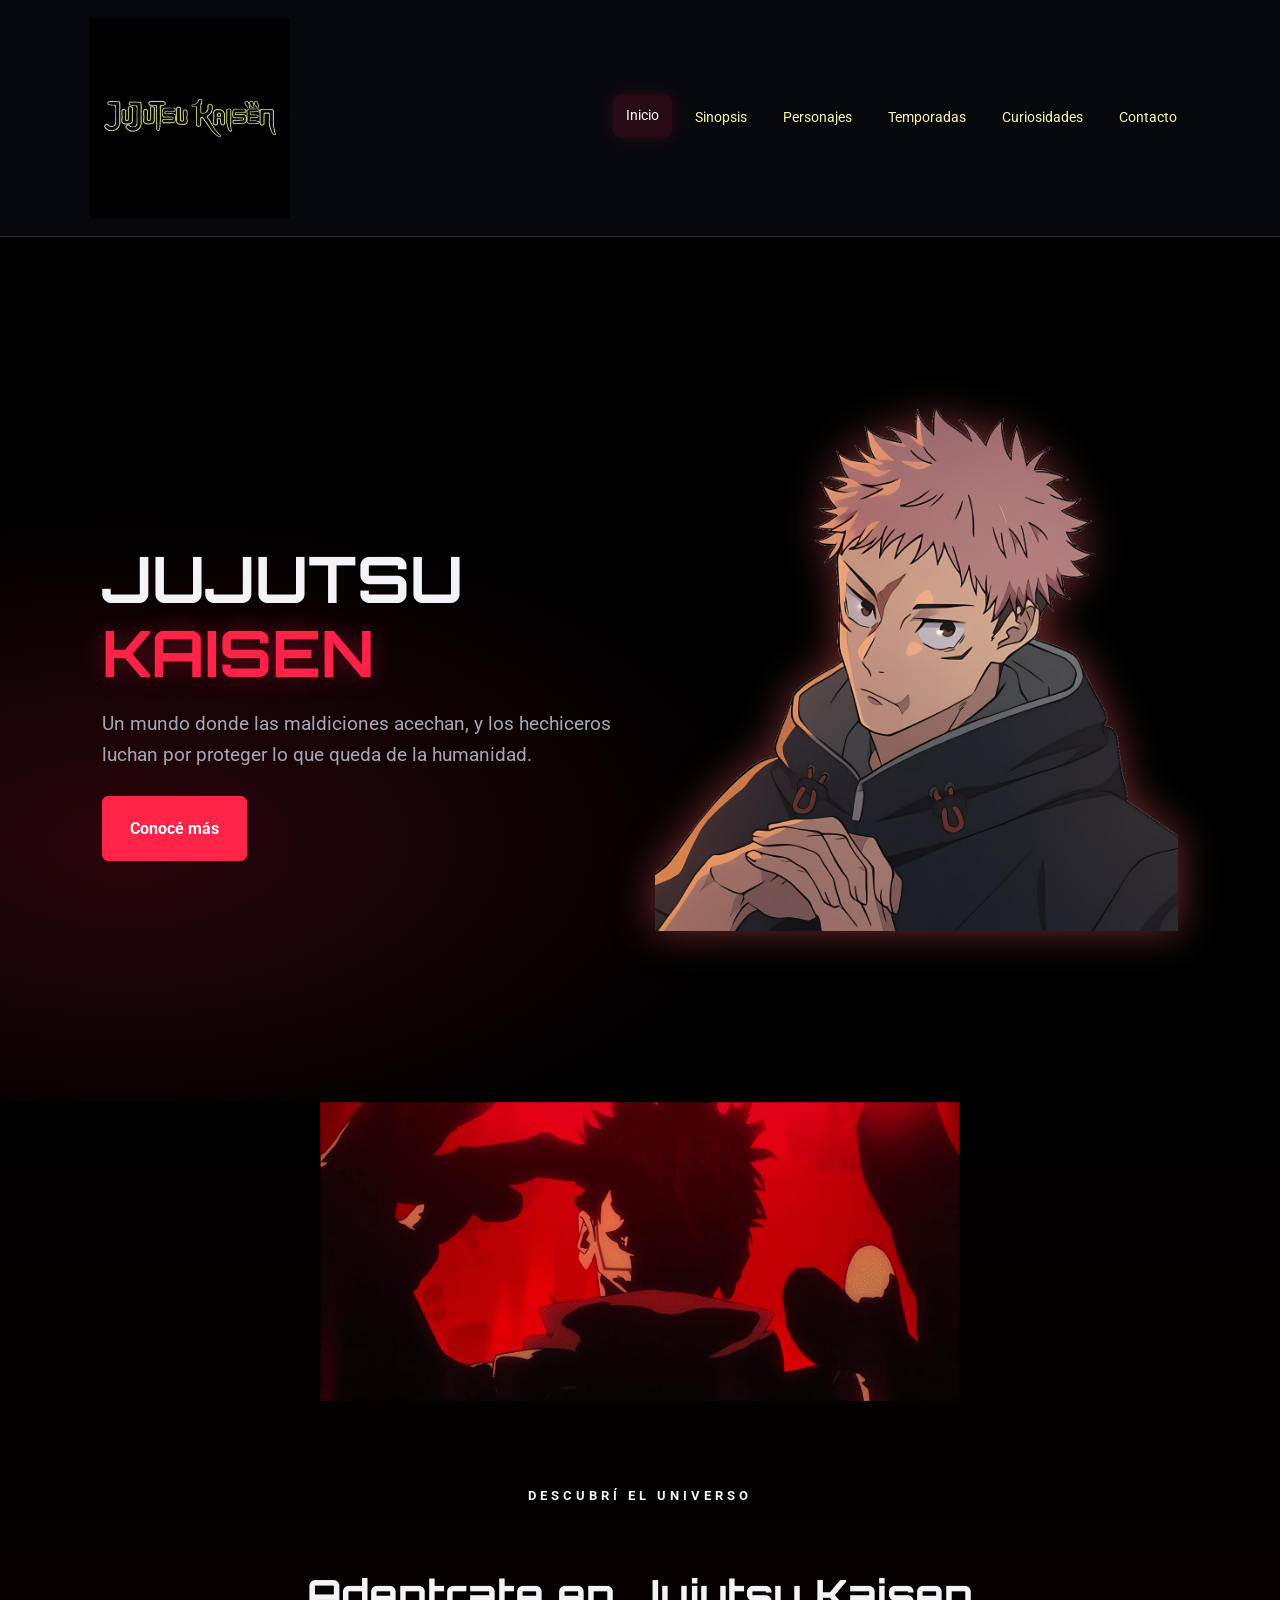
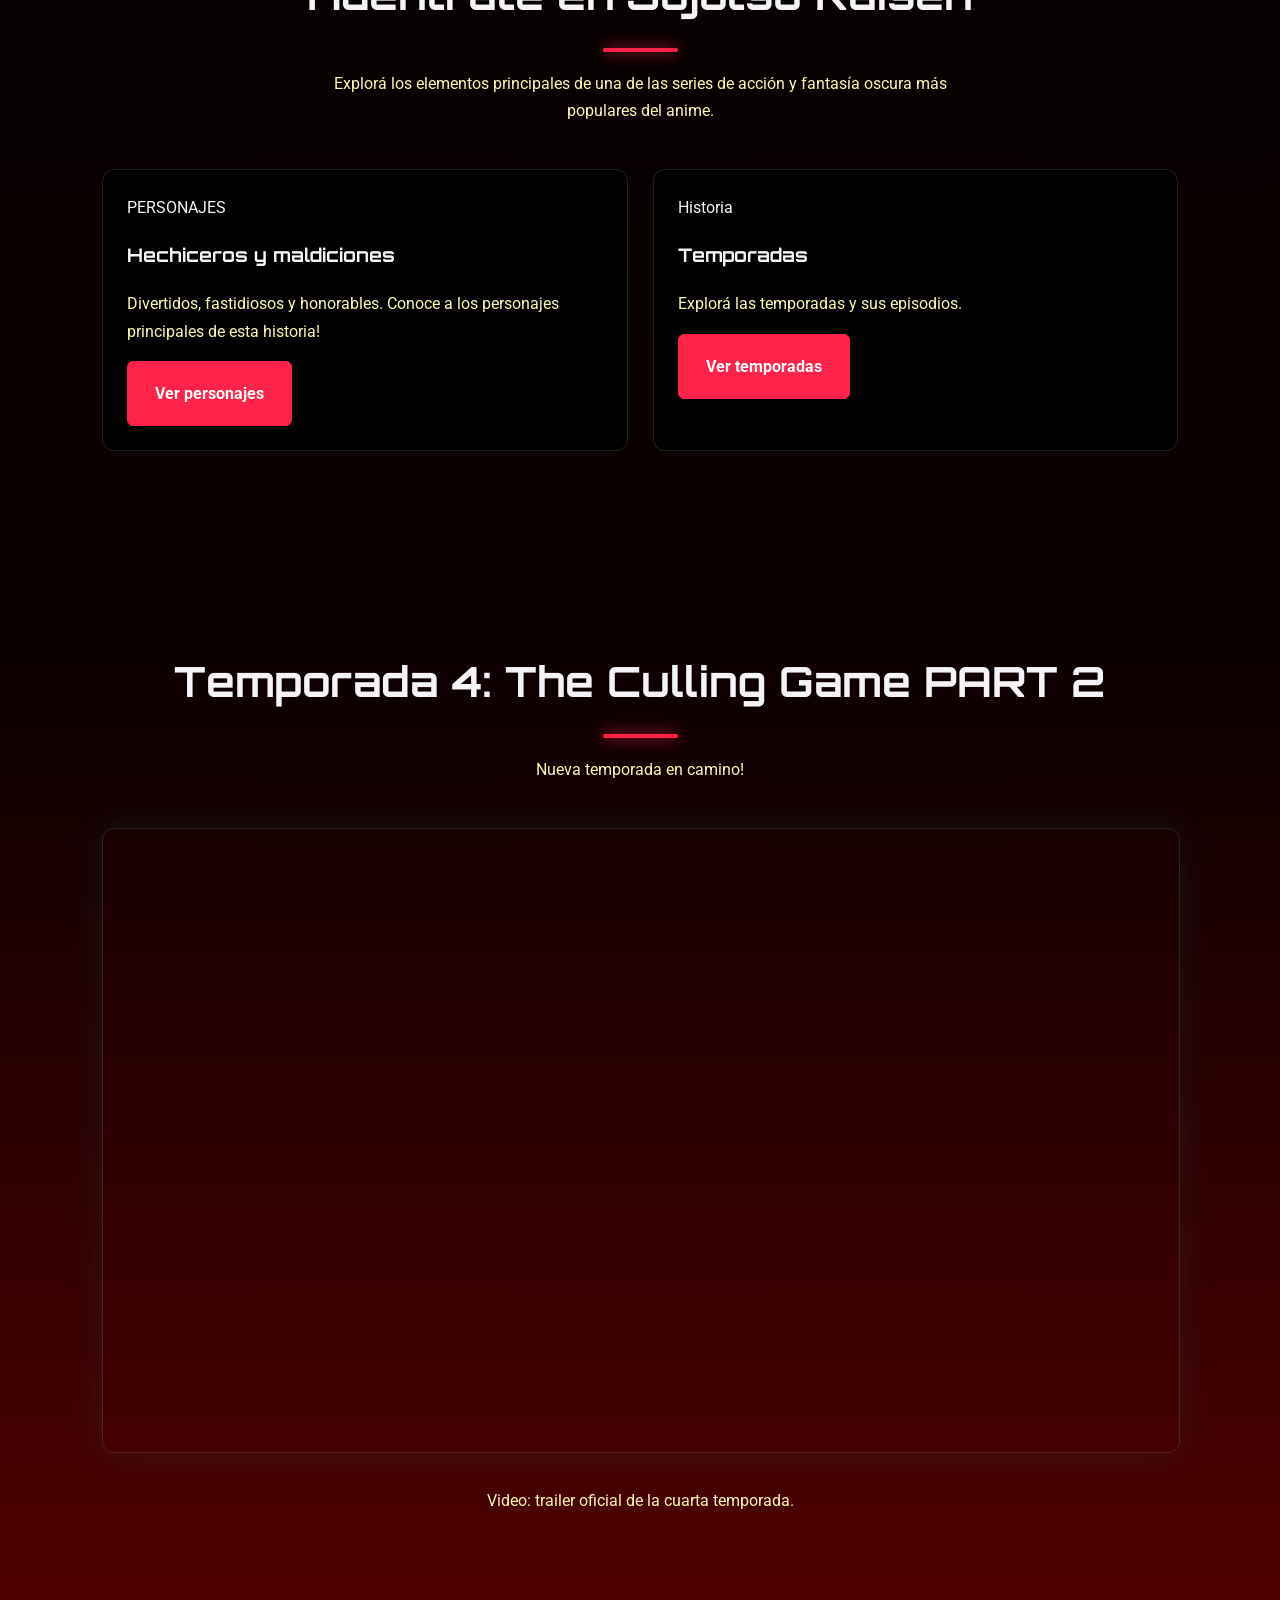
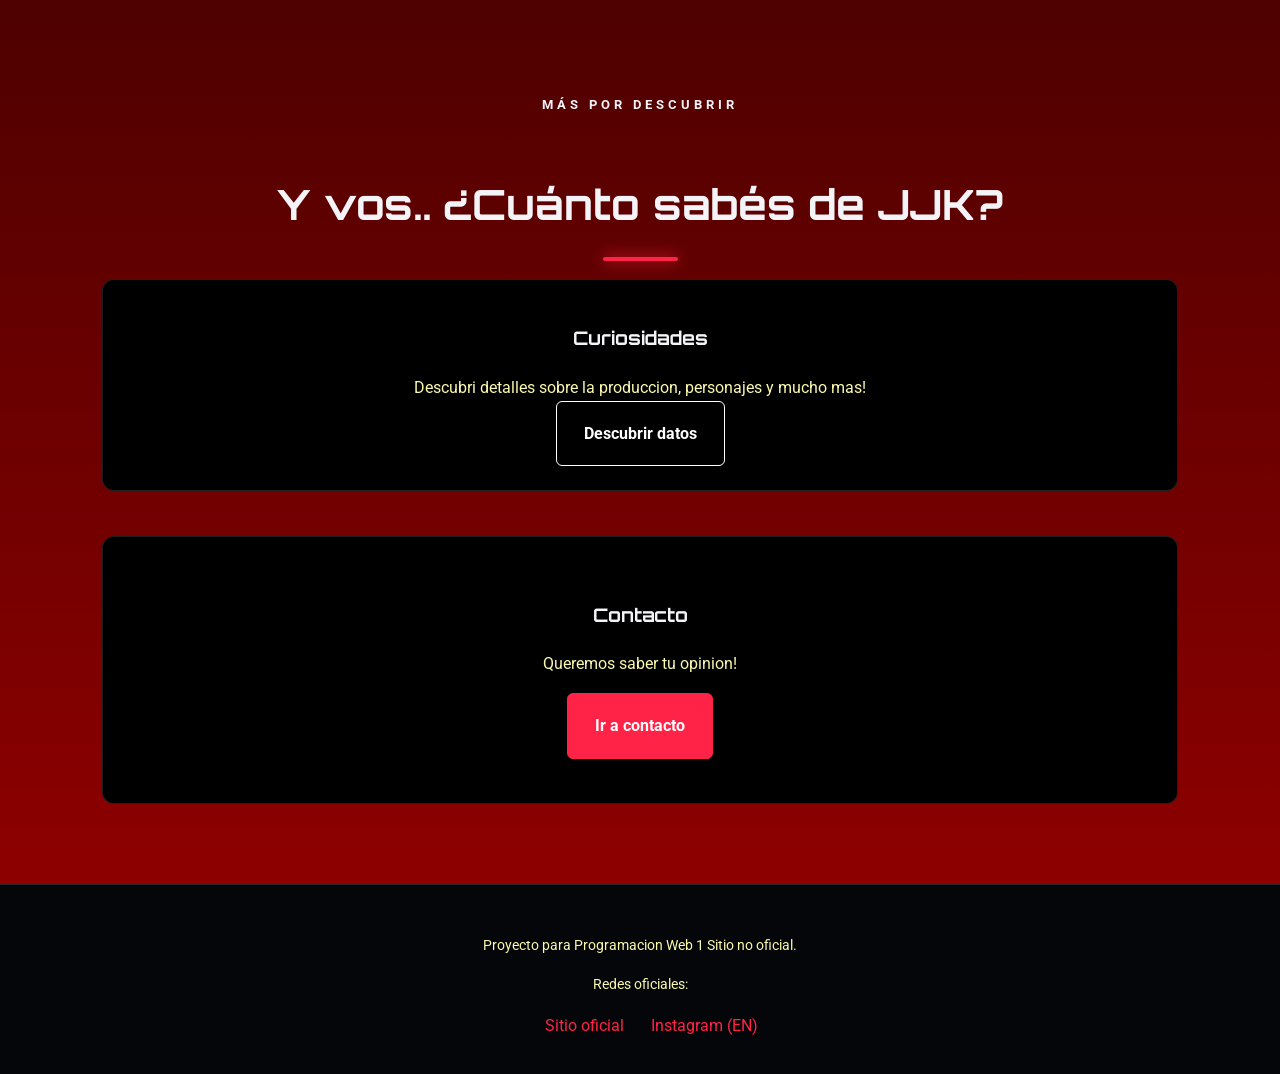
<file: index.html>
<!DOCTYPE html>
<html lang="en">
<head>
    <meta charset="UTF-8">
    <meta name="viewport" content="width=device-width, initial-scale=1.0">
    <link rel="stylesheet" href="./css/general.css">
    <title>Jujutsu Kaisen | Inicio</title>
</head>
<body >
    <section>
         <header class="header">
        <nav class="nav">
            <a href="./index.html"> 
                <img src="./img/logojjk.jpg" alt="" width="200px">
            </a>
          

            <ul class="nav-lista">
                <li><a href="index.html" class="activo" aria-current="page">Inicio</a></li>
                <li><a href="./pages/sinopsis.html">Sinopsis</a></li>
                <li><a href="./pages/personajes.html">Personajes</a></li>
                <li><a href="./pages/tenporadas.html">Temporadas</a></li>
                <li><a href="./pages/curiosidades.html">Curiosidades</a></li>
                <li><a href="./pages/contacto.html">Contacto</a></li>
            </ul>
        </nav>
    </header>

    <main class="main">
      <section class="hero">

        <div class="hero-content">

        <h1>
            JUJUTSU
            <span class="texto-rojo">KAISEN</span>
        </h1>

        <p>
            Un mundo donde las maldiciones acechan,
            y los hechiceros luchan por proteger
            lo que queda de la humanidad.
        </p>

        <div class="botones">
            <a href="./pages/sinopsis.html" class="boton">
                Conocé más
            </a>
        </div>


     </div>

     <div class="hero-imagen">
        <img src="./img/yuji_sin_fondo.png" alt="Yuji Itadori">
     </div>

        </section>
         <section>
            <img src="./img/sugif.gif" alt="" width="50%" style="margin: auto; ">
         </section>

            <section class="seccion">
            <article class="titulo-seccion">
                <span class="etiqueta">DESCUBRÍ EL UNIVERSO</span>
                <h2>Adentrate en Jujutsu Kaisen</h2>
                <div class="linea-roja"></div>
                <p>
                    Explorá los elementos principales de una de las series
                    de acción y fantasía oscura más populares del anime.
                </p>
            </article>

            <div class="grid">

                <article class="tarjeta">
                    <div class="tarjeta-contenido">
                        <span class="categoria">PERSONAJES</span>
                        <h3>Hechiceros y maldiciones</h3>
                        <p>
                            Divertidos, fastidiosos y honorables. Conoce a los personajes principales de esta historia!
                        </p>
                        <a href="./pages/personajes.html" class="boton">Ver personajes</a>
                    </div>
                </article>

                <article class="tarjeta">
                    <div class="tarjeta-contenido">
                        <span class="categoria">Historia</span>
                        <h3>Temporadas</h3>
                        <p>
                            Explorá las temporadas y sus episodios.
                        </p>
                        <a href="./pages/tenporadas.html" class="boton">Ver temporadas</a>
                    </div>
                </article>

            </div>
        </section>

        <section class="seccion">
            <article class="titulo-seccion">
                <h2>Temporada 4: The Culling Game PART 2</h2>
                <div class="linea-roja"></div>
                <p>
                    Nueva temporada en camino!
                </p>
            </article>

            <div class="contenido" >
                <div class="video-contenedor" style="text-align: center; padding-top: 18px;">
                    <iframe
                       src="https://www.youtube.com/embed/HGCsAcFzaFw?autoplay=1&rel=0" frameborder="0" allow="autoplay; encrypted-media">
                        
                    </iframe>
                </div>

                <p style="text-align: center; padding-top: 18px;">
                    Video: trailer oficial de la cuarta temporada.
                </p>
            </div>
        </section>

        <section class="seccion">
            <article class="titulo-seccion">
                <span class="etiqueta">MÁS POR DESCUBRIR</span>
                <h2> Y vos.. ¿Cuánto sabés de JJK?</h2>
                <div class="linea-roja"></div>
                <div class="grid">
 
                    
                <article class="tarjeta">
                    <div class="tarjeta-contenido">
                        <h3>Curiosidades</h3>
                        <p>
                          Descubri detalles sobre la produccion, personajes y mucho mas!
                        </p>
                        <a href="./pages/curiosidades.html" class="boton boton-secundario">
                            Descubrir datos
                        </a>
                    </div>
                </article>
            </article>

            

                <article class="tarjeta"style="text-align: center; padding: 20px;">
                    <div class="tarjeta-contenido" >
                        <h3>Contacto</h3>
                        <p>
                            Queremos saber tu opinion! 
                        </p>
                        <a href="./pags/contacto/contacto.html" class="boton">
                            Ir a contacto
                        </a>
                    </div>
                </article>

            </div>
        </section>

    </main>

    <footer class="footer">
        <p>
           Proyecto para Programacion Web 1
            Sitio no oficial.
        </p>
        <p>Redes oficiales: </p>
        <a class="redes-link" href="https://jujutsukaisen.jp/">Sitio oficial</a>
        <a  class="redes-link" href="https://www.instagram.com/jujutsukaisen/?hl=es">Instagram (EN)</a>
    </footer>

</body>
</html>
</file>
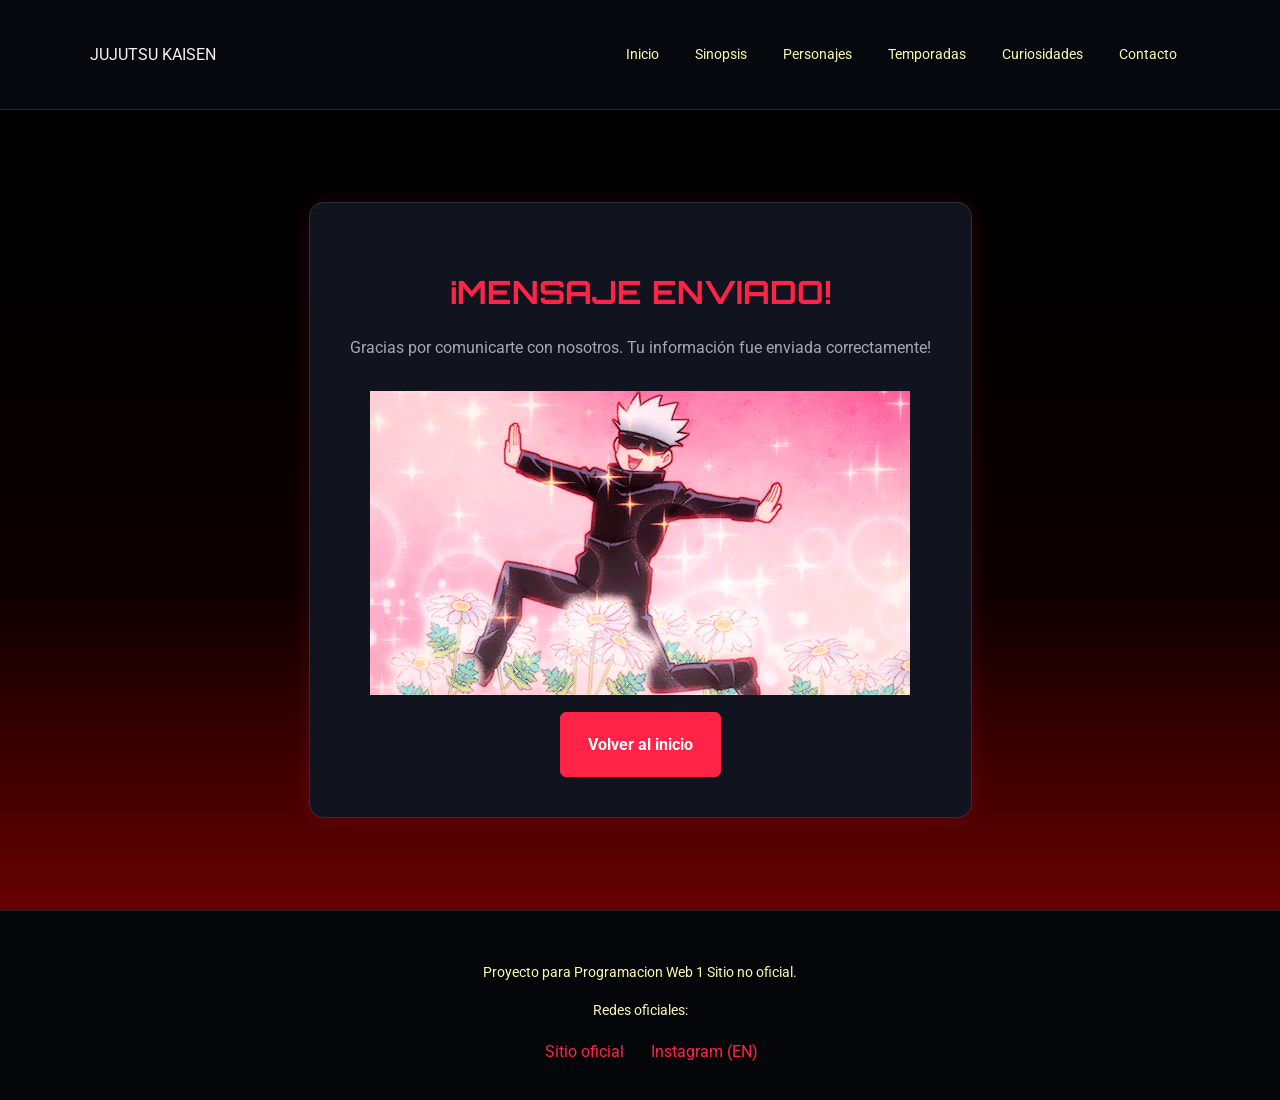
<file: pages/confirmacion.html>
<!DOCTYPE html>
<html lang="en">

<head>
    <meta charset="UTF-8">
    <meta name="viewport" content="width=device-width, initial-scale=1.0">

    <title>Mensaje enviado | Jujutsu Kaisen</title>

    <link rel="stylesheet" href="../css/general.css">
    <link rel="stylesheet" href="../css/confirmacion.css">
</head>

<body>

    <header class="header">
        <nav class="nav">
            <a href="/index.html" class="logo">JUJUTSU KAISEN</a>

            <ul class="nav-lista">
                <li><a href="../index.html">Inicio</a></li>
                <li><a href="./sinopsis.html">Sinopsis</a></li>
                <li><a href="./personajes.html">Personajes</a></li>
                <li><a href="./tenporadas.html">Temporadas</a></li>
                <li><a href="./curiosidades.html">Curiosidades</a></li>
                <li><a href="./contacto.html">Contacto</a></li>
            </ul>
        </nav>
    </header>

    <main class="confirmacion">

        <div class="confirmacion-contenido">


            <h1>¡MENSAJE ENVIADO!</h1>



            <p>
                Gracias por comunicarte con nosotros.
                Tu información fue enviada correctamente!
            </p>

            <img src="../img/gojo gif.gif" alt="Gojo Gif Feliz" style="margin: auto;">

            <a href="../index.html" style="margin-top: 3%;" class="boton">
                Volver al inicio
            </a>

        </div>

    </main>

      <footer class="footer">
        <p>
           Proyecto para Programacion Web 1
            Sitio no oficial.
        </p>
        <p>Redes oficiales: </p>
        <a class="redes-link" href="https://jujutsukaisen.jp/">Sitio oficial</a>
        <a  class="redes-link" href="https://www.instagram.com/jujutsukaisen/?hl=es">Instagram (EN)</a>
    </footer>

</body>
</html>
</file>
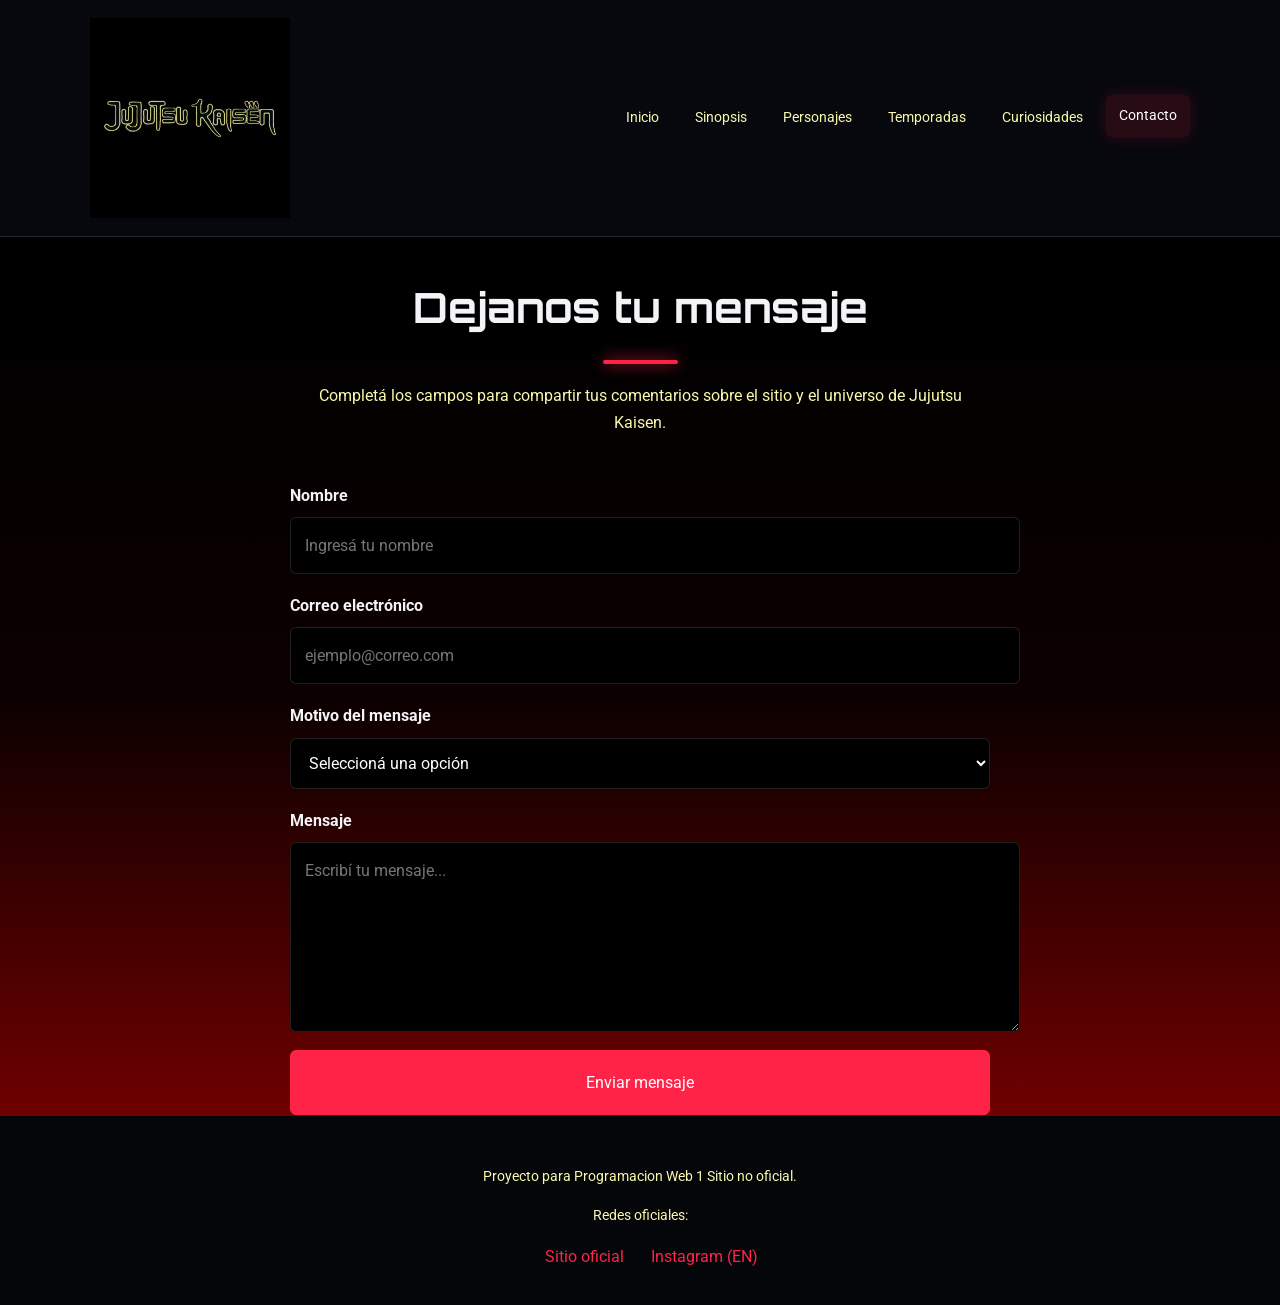
<file: pages/contacto.html>
<!DOCTYPE html>
<html lang="en">
<head>
    <meta charset="UTF-8">
    <meta name="viewport" content="width=device-width, initial-scale=1.0">
    <title>Contacto</title>
    <link rel="stylesheet" href="../css/general.css">
    <link rel="stylesheet" href="../css/contacto.css">
</head>

<body>

    <header class="header">
        <nav class="nav">
            <a href="../index.html"> 
                <img src="../img/logojjk.jpg" alt="" width="200px">
            </a>
            <ul class="nav-lista">
                <li><a href="../index.html">Inicio</a></li>
                <li><a href="./sinopsis.html">Sinopsis</a></li>
                <li><a href="./personajes.html">Personajes</a></li>
                <li><a href="./tenporadas.html">Temporadas</a></li>
                <li><a href="./curiosidades.html">Curiosidades</a></li>
                <li><a href="contacto.html" class="activo" aria-current="page">Contacto</a></li>
            </ul>
        </nav>
    </header>

    <main class="main">


                <article class="titulo-seccion">
                    <h2>Dejanos tu mensaje</h2>
                    <div class="linea-roja"></div>
                    <p>
                        Completá los campos para compartir tus comentarios
                        sobre el sitio y el universo de Jujutsu Kaisen.
                    </p>
                </article>

                <form action="./confirmacion.html" method="get" class="formulario">

                    <div class="campo">
                        <label for="nombre">Nombre</label>
                        <input
                            type="text"
                            id="nombre"
                            name="nombre"
                            placeholder="Ingresá tu nombre"
                            autocomplete="name"
                            required>
                    </div>

                    <div class="campo">
                        <label for="correo">Correo electrónico</label>
                        <input
                            type="email"
                            id="correo"
                            name="correo"
                            placeholder="ejemplo@correo.com"
                            autocomplete="email"
                            required>
                    </div>

                    <div class="campo">
                        <label for="motivo">Motivo del mensaje</label>
                        <select id="motivo" name="motivo" required>
                            <option value="">Seleccioná una opción</option>
                            <option value="sugerencia">Sugerencia</option>
                            <option value="opinion">Opinión sobre la página</option>
                            <option value="contenido">Corrección de contenido</option>
                            <option value="otro">Otro</option>
                        </select>
                    </div>

                    <div class="campo">
                        <label for="mensaje">Mensaje</label>
                        <textarea
                            id="mensaje"
                            name="mensaje"
                            placeholder="Escribí tu mensaje..."
                            required></textarea>
                    </div>

                    <button type="submit" class="boton" >
                        Enviar mensaje
                    </button>

                </form>

            </div>
        </section>
 </main>

     <footer class="footer">
        <p>
           Proyecto para Programacion Web 1
            Sitio no oficial.
        </p>
        <p>Redes oficiales: </p>
        <a class="redes-link" href="https://jujutsukaisen.jp/">Sitio oficial</a>
        <a  class="redes-link" href="https://www.instagram.com/jujutsukaisen/?hl=es">Instagram (EN)</a>
    </footer>

    
</body>
</html>
</file>
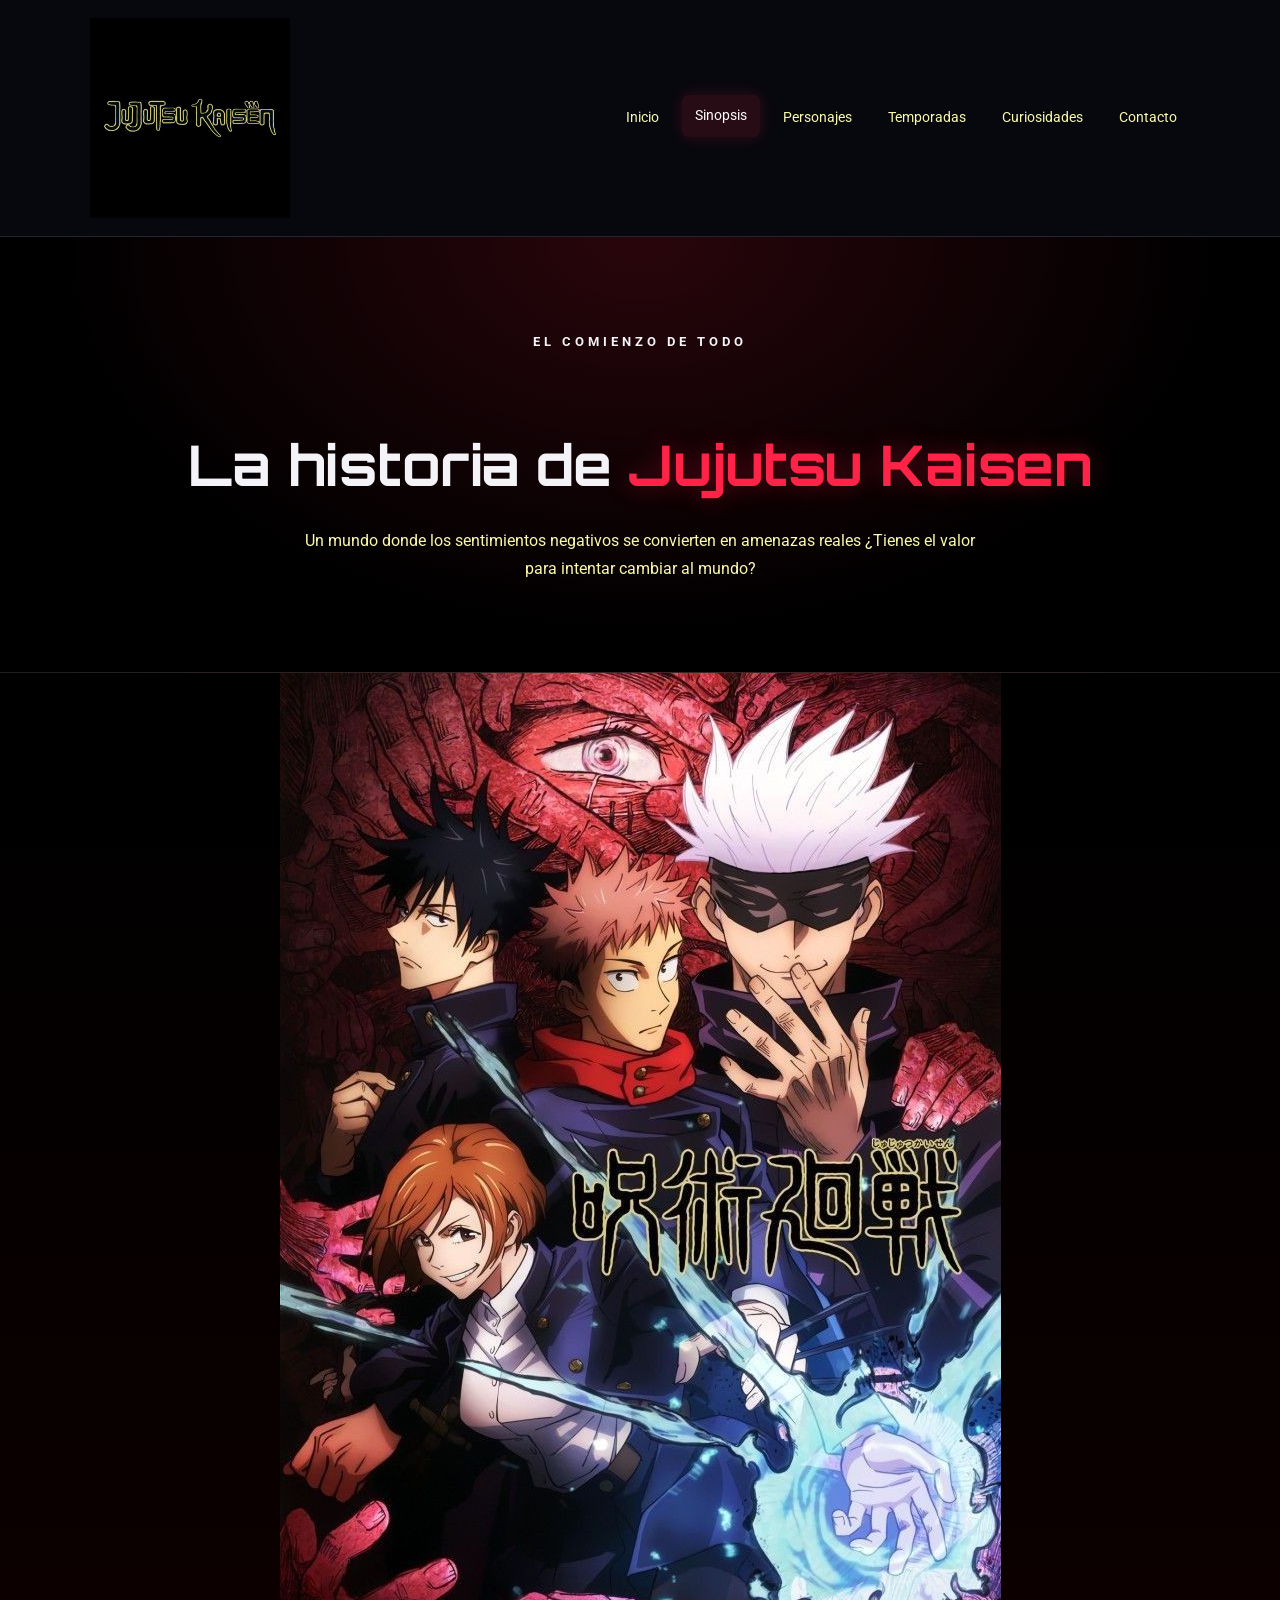
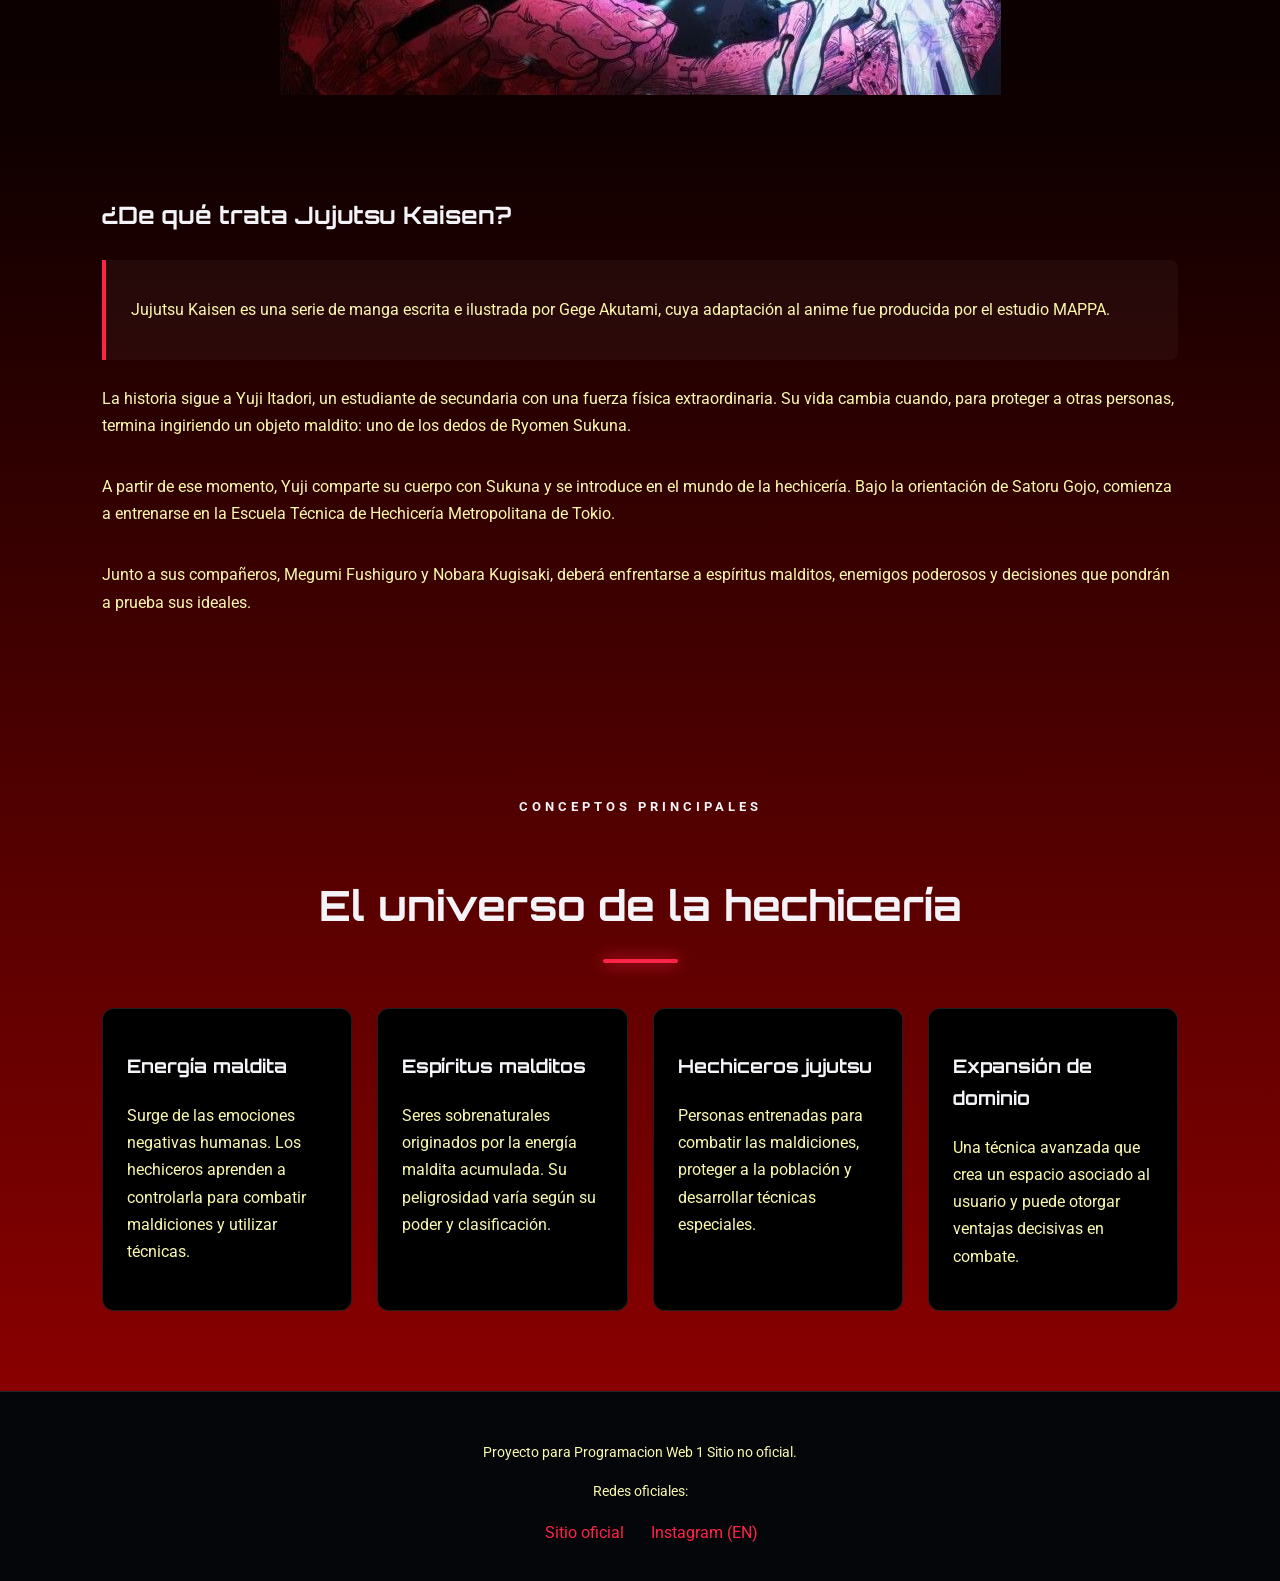
<file: pages/sinopsis.html>
<!DOCTYPE html>
<html lang="en">
<head>
    <meta charset="UTF-8">
    <meta name="viewport" content="width=device-width, initial-scale=1.0">
    <meta name="description" content="Conocé la sinopsis y el universo de Jujutsu Kaisen.">
    <title>Jujutsu Kaisen | Sinopsis</title>
    <link rel="stylesheet" href="../css/general.css">
    <link rel="stylesheet" href="../css/sinopsis.css">
</head>

<body>

    <header class="header">
        <nav class="nav">
         <a href="../index.html"> 
                <img src="../img/logojjk.jpg" alt="" width="200px">
            </a>


            <ul class="nav-lista">
                <li><a href="../index.html">Inicio</a></li>
                <li><a href="sinopsis.html" class="activo" aria-current="page">Sinopsis</a></li>
                <li><a href="./personajes.html">Personajes</a></li>
                <li><a href="./tenporadas.html">Temporadas</a></li>
                <li><a href="./curiosidades.html">Curiosidades</a></li>
                <li><a href="./contacto.html">Contacto</a></li>
            </ul>
        </nav>
    </header>

    <main>

        <section class="portada-pagina">
            <span class="etiqueta">EL COMIENZO DE TODO</span>
            <h1>La historia de <span class="texto-rojo">Jujutsu Kaisen</span></h1>
            <p>
                Un mundo donde los sentimientos negativos se convierten
                en amenazas reales ¿Tienes el valor para intentar cambiar al mundo?
            </p>
        </section>

        <section>
            <img src="../img/jjk.jpg" alt="Poster de Jjk temporada 1" style=
            "margin: auto;">
        </section>


        <section class="seccion">
            <article>
                <div class="contenido">

                    <h2>¿De qué trata Jujutsu Kaisen?</h2>

                <div class="texto-destacado">
                    <p>
                        Jujutsu Kaisen es una serie de manga escrita e
                        ilustrada por Gege Akutami, cuya adaptación al anime
                        fue producida por el estudio MAPPA.
                    </p>
                </div>

                <p>
                    La historia sigue a Yuji Itadori, un estudiante de
                    secundaria con una fuerza física extraordinaria.
                    Su vida cambia cuando, para proteger a otras personas,
                    termina ingiriendo un objeto maldito: uno de los dedos
                    de Ryomen Sukuna.
                </p>

                <p style="padding-top: 18px;">
                    A partir de ese momento, Yuji comparte su cuerpo con
                    Sukuna y se introduce en el mundo de la hechicería.
                    Bajo la orientación de Satoru Gojo, comienza a
                    entrenarse en la Escuela Técnica de Hechicería
                    Metropolitana de Tokio.
                </p>

                <p style="padding-top: 18px;">
                    Junto a sus compañeros, Megumi Fushiguro y Nobara
                    Kugisaki, deberá enfrentarse a espíritus malditos,
                    enemigos poderosos y decisiones que pondrán a prueba
                    sus ideales.
                </p>

            </div>
            </article>
        </section>

        <section class="seccion seccion-oscura">
            <article class="titulo-seccion">
                <span class="etiqueta">CONCEPTOS PRINCIPALES</span>
                <h2>El universo de la hechicería</h2>
                <div class="linea-roja"></div>
            </article>
                

            <div class="grid">

                <article class="tarjeta">
                    <div class="tarjeta-contenido">
                        <h3>Energía maldita</h3>
                        <p>
                            Surge de las emociones negativas humanas.
                            Los hechiceros aprenden a controlarla para
                            combatir maldiciones y utilizar técnicas.
                        </p>
                    </div>
                </article>

                <article class="tarjeta">
                    <div class="tarjeta-contenido">
                        <h3>Espíritus malditos</h3>
                        <p>
                            Seres sobrenaturales originados por la energía
                            maldita acumulada. Su peligrosidad varía según
                            su poder y clasificación.
                        </p>
                    </div>
                </article>

                <article class="tarjeta">
                    <div class="tarjeta-contenido">
                        <h3>Hechiceros jujutsu</h3>
                        <p>
                            Personas entrenadas para combatir las
                            maldiciones, proteger a la población y
                            desarrollar técnicas especiales.
                        </p>
                    </div>
                </article>

                <article class="tarjeta">
                    <div class="tarjeta-contenido">
                        <h3>Expansión de dominio</h3>
                        <p>
                            Una técnica avanzada que crea un espacio
                            asociado al usuario y puede otorgar ventajas
                            decisivas en combate.
                        </p>
                    </div>
                </article>

            </div>
        </section>

    </main>


       <footer class="footer">
        <p>
           Proyecto para Programacion Web 1
            Sitio no oficial.
        </p>
        <p>Redes oficiales: </p>
        <a class="redes-link" href="https://jujutsukaisen.jp/">Sitio oficial</a>
        <a  class="redes-link" href="https://www.instagram.com/jujutsukaisen/?hl=es">Instagram (EN)</a>
    </footer>



</body>
</html>
</file>
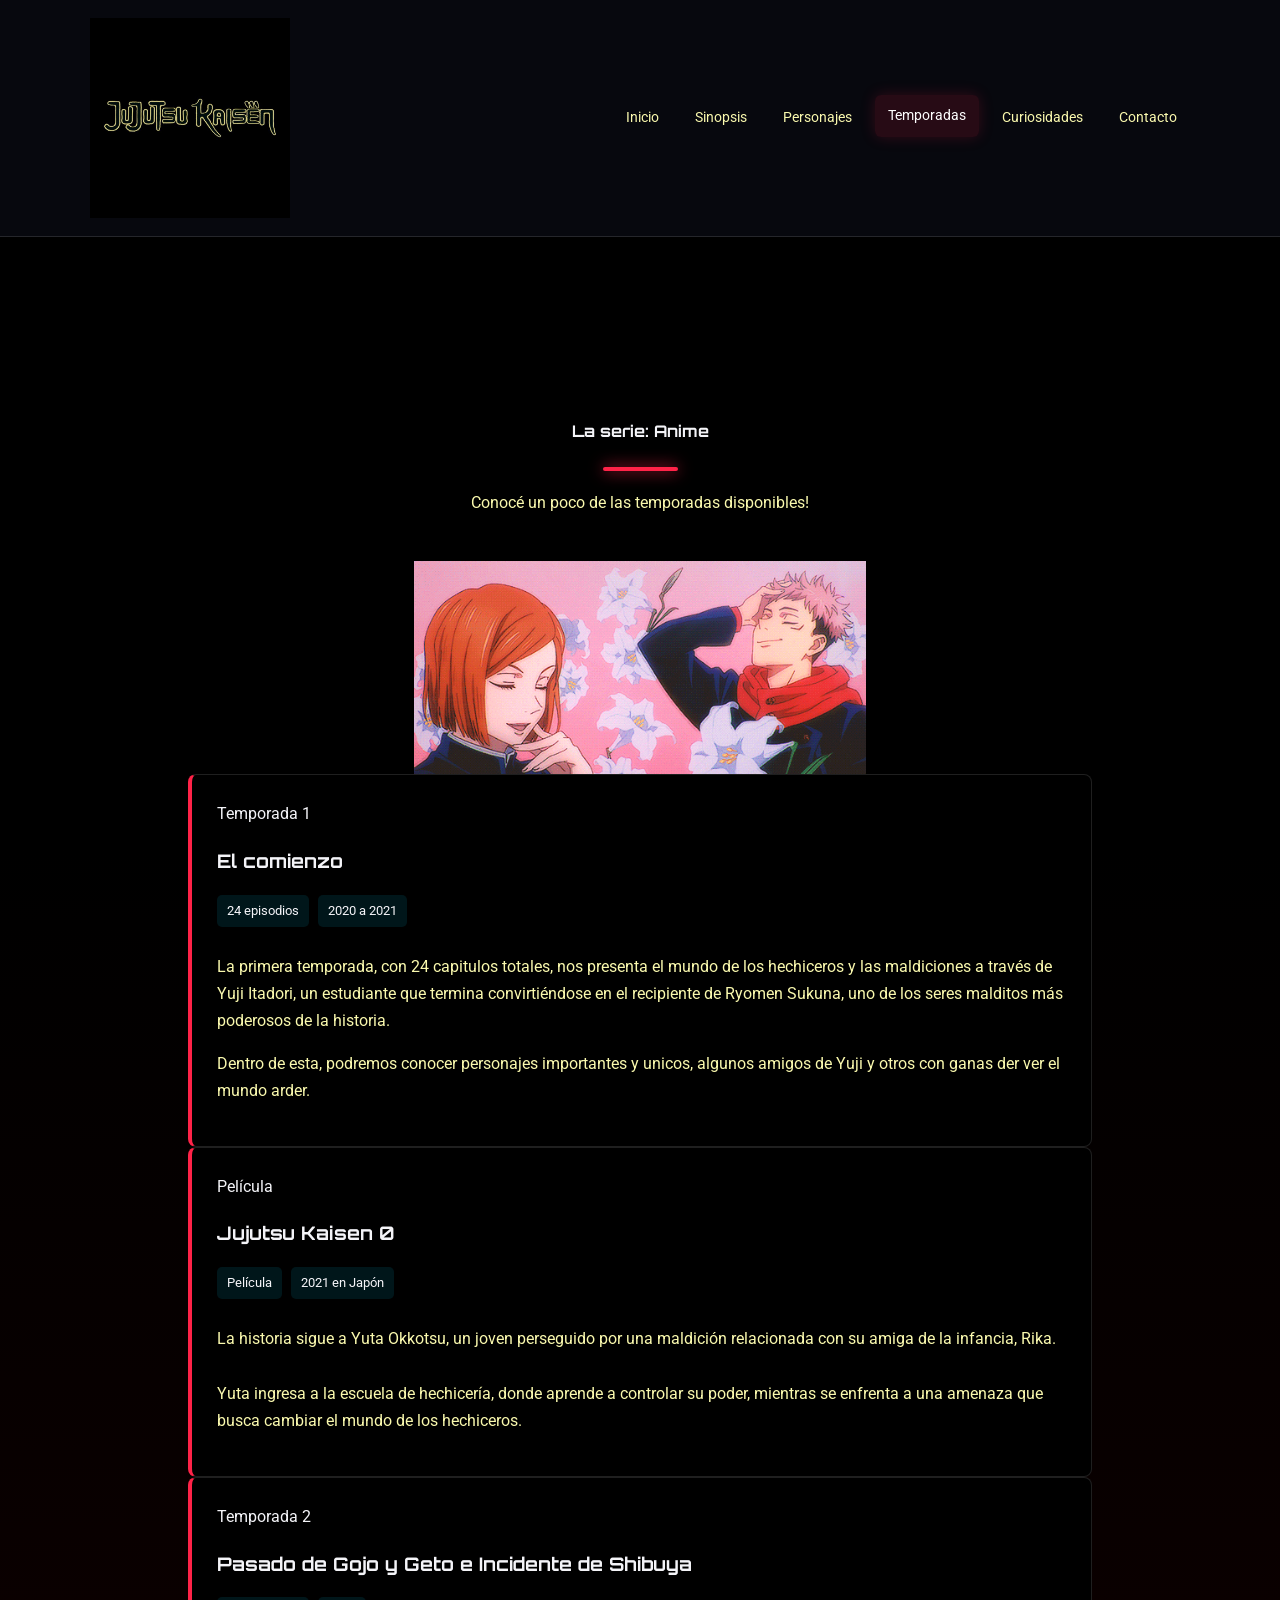
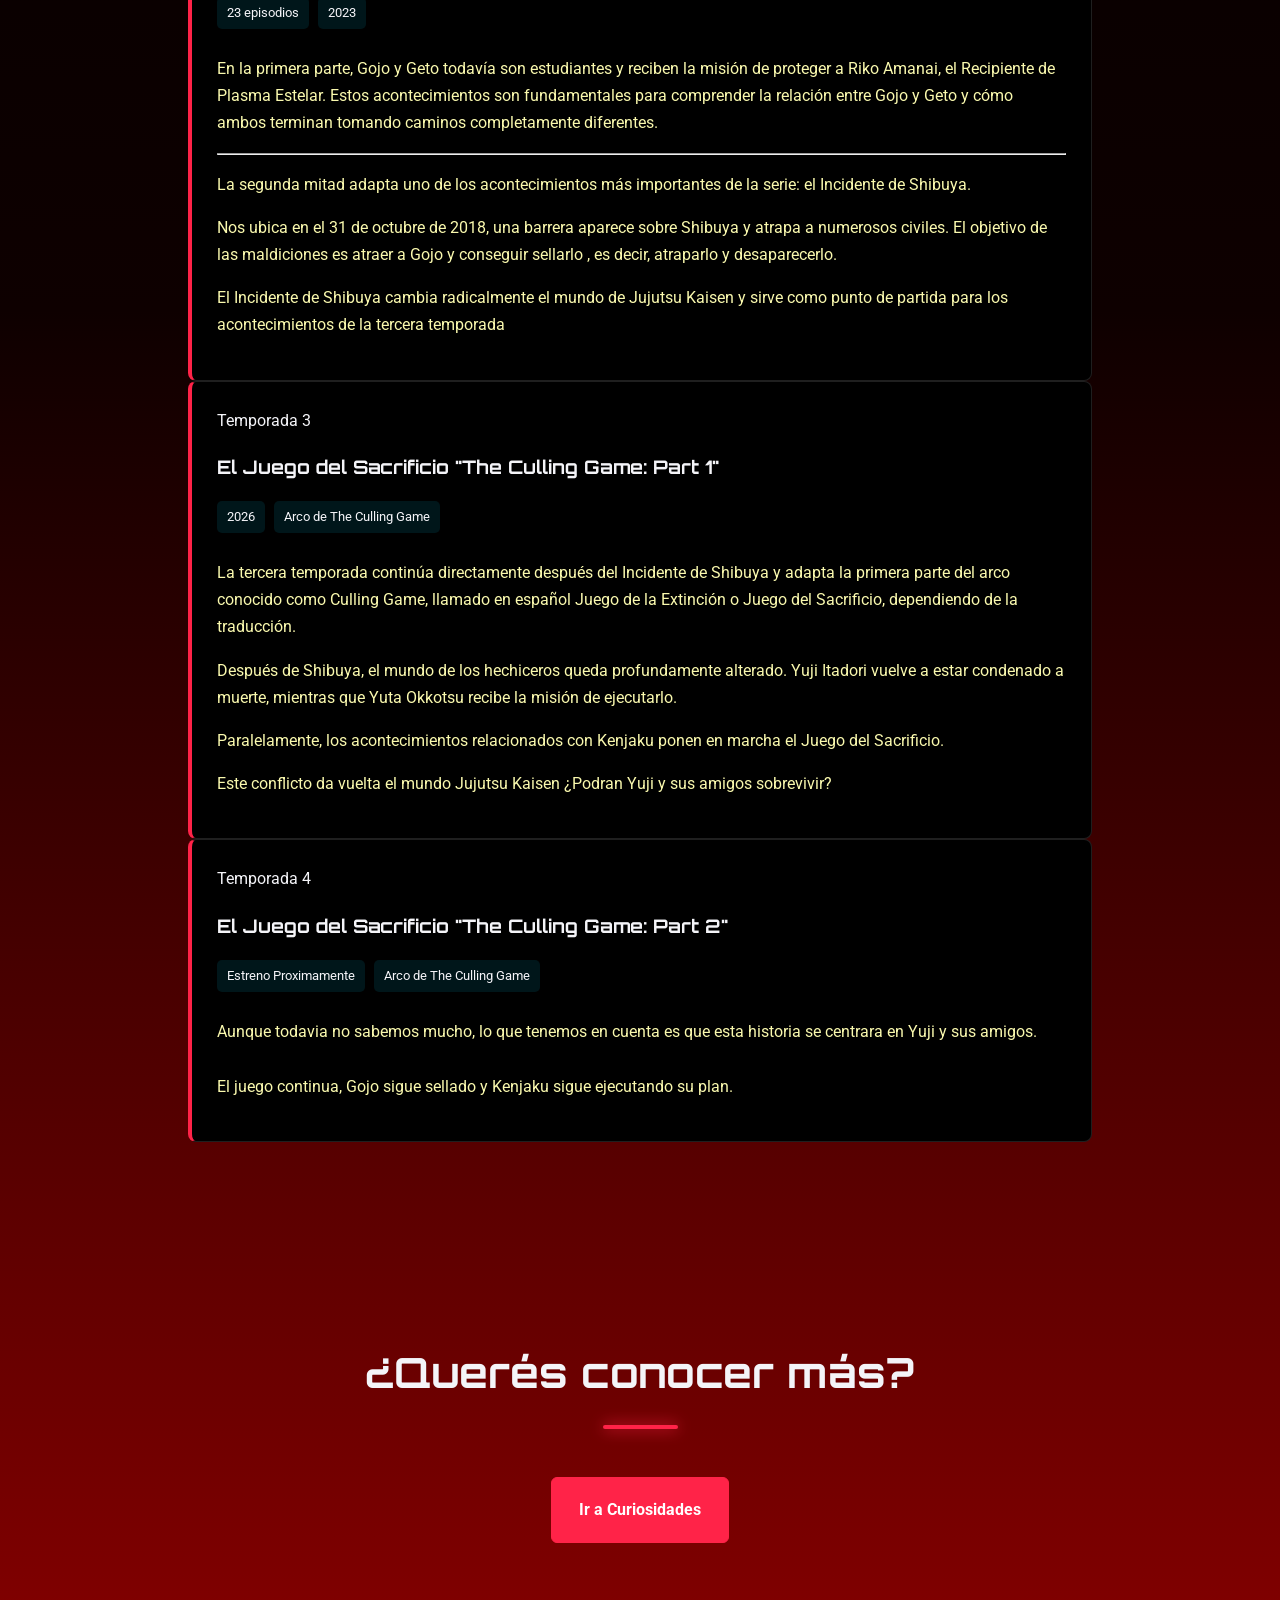
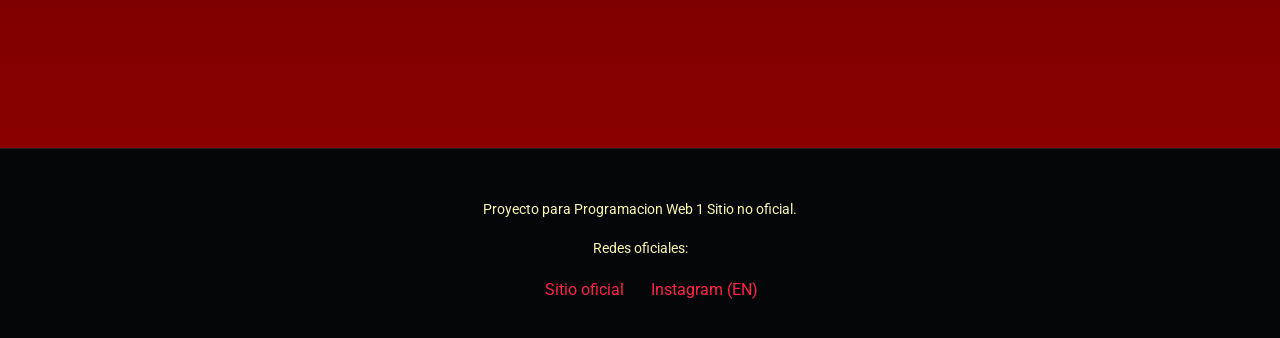
<file: pages/tenporadas.html>
<!DOCTYPE html>
<html lang="en">
<head>
    <meta charset="UTF-8">
    <meta name="viewport" content="width=device-width, initial-scale=1.0">
    <title>Temporadas</title>
    <link rel="stylesheet" href="../css/general.css">
    <link rel="stylesheet" href="../css/temporadas.css">
</head>

<body>

    <header class="header">
      <nav class="nav">
            <a href="../index.html"> 
                <img src="../img/logojjk.jpg" alt="" width="200px">
            </a>
            <ul class="nav-lista">
                <li><a href="../index.html">Inicio</a></li>
                <li><a href="./sinopsis.html">Sinopsis</a></li>
                <li><a href="./personajes.html">Personajes</a></li>
                <li><a href="./tenporadas.html" class="activo" aria-current="page">Temporadas</a></li>
                <li><a href="./curiosidades.html">Curiosidades</a></li>
                <li><a href="./contacto.html">Contacto</a></li>
            </ul>
        </nav>
    </header>
<main>
    <section class="seccion">

        <section class="seccion">
            <div class="contenido">

                <article class="titulo-seccion">
                    <h1>La serie: Anime</h1>
                    <div class="linea-roja"></div>
                    <p>
                        Conocé un poco de las temporadas disponibles!
                    </p>
                </article>
                <article>
                 <img src="../img/descarga.gif" alt="" width="50%" style="margin: auto; ">
                </article>

                <div class="lista-informacion">

                    <article class="temporada">
                        <div class="categoria">Temporada 1</div>
                        <h3>El comienzo</h3>

                        <span class="dato">24 episodios</span>
                        <span class="dato">2020 a 2021</span>
                        <p>
                             La primera temporada, con 24 capitulos totales, nos presenta el mundo de los hechiceros y las maldiciones a través de Yuji Itadori, un estudiante que termina convirtiéndose en el recipiente de Ryomen Sukuna, uno de los seres malditos más poderosos de la historia.
                        </p>
                        <p>
                            Dentro de esta, podremos conocer personajes importantes y unicos, algunos amigos de Yuji y otros con ganas der ver el mundo arder.
                        </p>
                    </article>

                    <article class="temporada">
                        <div class="categoria">Película</div>
                        <h3>Jujutsu Kaisen 0</h3>

                        <div class="dato">Película</div>
                        <div class="dato">2021 en Japón</div>

                        <p>
                            La historia sigue a Yuta Okkotsu, un joven perseguido por una maldición relacionada  con su amiga de la infancia, Rika.
                        </p>

                        <p style="padding-top: 12px;">
                            Yuta ingresa a la escuela de hechicería, donde aprende a controlar su poder, mientras se enfrenta a una amenaza que busca cambiar el mundo de los hechiceros.
                        </p>
                    </article>

                    <article class="temporada">
                        <span class="categoria">Temporada 2</span>
                        <h3>Pasado de Gojo y Geto e Incidente de Shibuya</h3>

                        <span class="dato">23 episodios</span>
                        <span class="dato">2023</span>

                        <p>
                           En la primera parte, Gojo y Geto todavía son estudiantes y reciben la misión de proteger a Riko Amanai, el Recipiente de Plasma Estelar.
                            Estos acontecimientos son fundamentales para comprender la relación entre Gojo y Geto y cómo ambos terminan tomando caminos completamente diferentes.
                        </p>
                        <hr>
                        <p>
                            La segunda mitad adapta uno de los acontecimientos más importantes de la serie: el Incidente de Shibuya.
                          <p>
                            Nos ubica en el 31 de octubre de 2018, una barrera aparece sobre Shibuya y atrapa a numerosos civiles. El objetivo de las maldiciones es atraer a Gojo y conseguir sellarlo , es decir, atraparlo y desaparecerlo.
                          </p>
                        </p>
                        <p>
                            El Incidente de Shibuya cambia radicalmente el mundo de Jujutsu Kaisen y sirve como punto de partida para los acontecimientos de la tercera temporada
                        </p>
                    </article>

                    <article class="temporada">
                        <span class="categoria">Temporada 3</span>
                        <h3>El Juego del Sacrificio "The Culling Game: Part 1"</h3>

                        <span class="dato">2026</span>
                        <span class="dato">Arco de The Culling Game</span>

                        <p>
                           La tercera temporada continúa directamente después del Incidente de Shibuya y adapta la primera parte del arco conocido como Culling Game, llamado en español Juego de la Extinción o Juego del Sacrificio, dependiendo de la traducción.

                        <P>
                            Después de Shibuya, el mundo de los hechiceros queda profundamente alterado. Yuji Itadori vuelve a estar condenado a muerte, mientras que Yuta Okkotsu recibe la misión de ejecutarlo.
                        </P>
                        <P>
                        Paralelamente, los acontecimientos relacionados con Kenjaku ponen en marcha el Juego del Sacrificio.
                        </P>

                        <p>
                           Este conflicto da vuelta el mundo Jujutsu Kaisen ¿Podran Yuji y sus amigos sobrevivir? 
                        </p>
                    </article>

                     <article class="temporada">
                        <span class="categoria">Temporada 4</span>
                        <h3>El Juego del Sacrificio "The Culling Game: Part 2"</h3>

                        <span class="dato">Estreno Proximamente</span>
                        <span class="dato">Arco de The Culling Game</span>

                        <p>
                           Aunque todavia no sabemos mucho, lo que tenemos en cuenta es que esta historia se centrara en Yuji y sus amigos.
                        </p>

                        <p style="padding-top: 12px;">
                            El juego continua, Gojo sigue sellado y Kenjaku sigue ejecutando su plan.
                        </p>
                    </article>


                </div>
            </div>
        </section>


         <section class="seccion seccion-oscura">
            <article class="titulo-seccion">
                  <h2>¿Querés conocer más?</h2>
                <div class="linea-roja"></div>
            <div class="botones" style="justify-content: center; padding-top: 30px;">
                <a href="../pages/curiosidades.html" class="boton">Ir a Curiosidades</a>
            </div>
            </article>
        </section>
</main>    

     <footer class="footer">
        <p>
           Proyecto para Programacion Web 1
            Sitio no oficial.
        </p>
        <p>Redes oficiales: </p>
        <a class="redes-link" href="https://jujutsukaisen.jp/">Sitio oficial</a>
        <a  class="redes-link" href="https://www.instagram.com/jujutsukaisen/?hl=es">Instagram (EN)</a>
    </footer>

</body>
</html>
</file>
<file: css/general.css>
@import url('https://fonts.googleapis.com/css2?family=Orbitron:wght@400;500;600;700;800&family=Roboto:wght@300;400;500;700&display=swap');




:root {
    --fondo: #000000;
    --fondo-secundario: #000000;
    --rojo: #ff2348;
    --blanco: #f4f4f8;
    --gris: #faf9ae;
    --borde: rgba(255, 255, 255, 0.12);
}



body {
    background: #9c0000;
    background: linear-gradient(0deg, rgba(156, 0, 0, 1) 0%, rgba(14, 0, 0, 1) 46%, rgba(0, 0, 0, 1) 76%);
    margin: 0%;
    color: var(--blanco);
    font-family: 'Roboto', sans-serif;
    line-height: 1.7;
}

img {
    display: block;
    max-width: 100%;
}

a {
    color: inherit;
    text-decoration: none;
}

ul {
    list-style: none;
}

h1,
h2,
h3{
    font-family: 'Orbitron', sans-serif;
}

p {
    color: var(--gris);
}

::selection {
    background: var(--rojo);
    color: white;
}


.hero {
    min-height: 80vh;
    padding: 100px 8%;
    display: flex;
    align-items: center;
    background:
        radial-gradient(ellipse at 10% 70%, rgba(255, 35, 72, 0.16), transparent 40%),
        var(--fondo);
    display: flex;
    align-items: center;
    justify-content: space-between;
    min-height: 85vh;
    padding: 50px 8%;
    gap: 30px;
}

.heroimage {
    max-width: 850px;
}

.etiqueta {
    display: inline-block;
    font-size: 0.8rem;
    letter-spacing: 4px;
    font-weight: 700;
    margin-bottom: 18px;
}

.hero h1 {
    font-size: clamp(2.5rem, 7vw, 5.8rem);
    line-height: 1.15;
    margin-bottom: 24px;
}

.texto-rojo {
    color: var(--rojo);
    text-shadow: 0 0 25px rgba(255, 35, 72, 0.35);
}

.hero p {
    max-width: 650px;
    font-size: 1.1rem;
    margin-bottom: 30px;
}



.hero-content {
    flex: 1;
    max-width: 550px;
}


.hero h1 {
    font-size: 4rem;
    margin-bottom: 20px;
}


.hero-imagen {
    flex: 1;
    display: flex;
    justify-content: right;
    align-items: right;
}

.hero-imagen img {
    width: 100%;
    max-width: 900px;
    height: auto;
    object-fit: contain;
    filter: drop-shadow(0 0 20px rgba(255, 35, 72, 0.3));
    transition: transform 0.4s ease;
    
}

.hero-imagen img:hover {
    transform: scale(1.05);
}



.header {
    background: rgba(8, 9, 15, 0.96);
    border-bottom: 1px solid var(--borde);
    padding: 18px 7%;
    position: sticky;
    top: 0;
    z-index: 1000;
    backdrop-filter: blur(12px);
}

.nav {
    display: flex;
    align-items: center;
    justify-content: space-between;
    gap: 24px;
}

.nav-lista {
    display: flex;
    align-items: center;
    justify-content: center;
    flex-wrap: wrap;
    gap: 10px;
}

.nav-lista a {
    display: block;
    padding: 9px 13px;
    border-radius: 6px;
    color: var(--gris);
    font-size: 0.85rem;
    transition: 0.3s ease;
}

.nav-lista a:hover, .nav-lista a.activo {
    color: white;
    background: rgba(255, 35, 72, 0.13);
    box-shadow: 0 0 15px rgba(255, 35, 72, 0.18);
    transform: translateY(-2px);
}







.seccion {
    padding: 80px 8%;
}


.titulo-seccion {
    text-align: center;
    margin-bottom: 45px;
}

.titulo-seccion h2 {
    font-size: clamp(1.7rem, 4vw, 2.6rem);
    margin-bottom: 12px;
}

.titulo-seccion p {
    max-width: 650px;
    margin: 0 auto;
}

.linea-roja {
    width: 75px;
    height: 4px;
    background: var(--rojo);
    margin: 18px auto;
    border-radius: 10px;
    box-shadow: 0 0 15px var(--rojo);
}








.grid {
    display: grid;
    grid-template-columns: repeat(auto-fit, minmax(230px, 1fr));
    gap: 25px;
}






.botones {
    display: flex;
    flex-wrap: wrap;
    gap: 16px;
}

.boton {
    display: inline-block;
    padding: 18px 27px;
    border: 1px solid var(--rojo);
    border-radius: 6px;
    background: var(--rojo);
    color: white;
    font-weight: 700;
    text-align: center;
    transition: 0.3s ease;
}

.boton:hover {
    transform: translateY(-4px) scale(1.03);
    box-shadow: 0 0 25px rgba(255, 35, 72, 0.55);
}

.boton-secundario {
    background: transparent;
    border-color: var(--celeste);
}

.boton-secundario:hover {
    box-shadow: 0 0 25px rgba(0, 217, 255, 0.4);
}







.footer {
    padding: 35px 8%;
    text-align: center;
    background: #05060a;
    border-top: 1px solid var(--borde);
}

.footer p {
    font-size: 0.9rem;
}

.footer a {
    color: var(--rojo);
    transition: color 0.3s;
}

.footer a:hover {
    color: var(--celeste);
}

.redes-link {
    padding-left: 23px;
}


@media (prefers-reduced-motion: reduce) {
    *,
    *::before,
    *::after {
        animation-duration: 0.01ms !important;
        animation-iteration-count: 1 !important;
        scroll-behavior: auto !important;
        transition-duration: 0.01ms !important;
    }
}

@media (max-width: 856x) {
    .header {
        padding: 18px 5%;
    }

    .nav {
        flex-direction: column;
    }

    .nav-lista {
        gap: 4px;
    }

    .nav-lista a {
        padding: 8px;
        font-size: 0.8rem;
    }

    .seccion {
        padding: 65px 6%;
    }
}

@media (max-width: 480px) {
    .nav-lista {
        gap: 2px;
    }

    .nav-lista a {
        padding: 7px 6px;
        font-size: 0.72rem;
    }

    .botones {
        flex-direction: column;
    }

    .boton {
        width: 100%;
    }


}


.video-contenedor {
    position: relative;
    width: 100%;
    aspect-ratio: 16 / 9;
    overflow: hidden;
    border: 1px solid var(--borde);
    border-radius: 12px;
    box-shadow: 0 0 30px rgba(0, 217, 255, 0.1);
    transition: 0.3s;
}

.video-contenedor:hover {
    border-color: var(--celeste);
    box-shadow: 0 0 25px rgba(0, 217, 255, 0.2);
}

.video-contenedor iframe {
    position: absolute;
    width: 100%;
    height: 100%;
    inset: 0;
    border: 0;
}


#imagen {
    text-align: center;
    inline-size: auto;
    block-size: auto;
}




.hero {
    display: flex;
    align-items: center;
    justify-content: space-between;
    min-height: 85vh;
    padding: 50px 8%;
    gap: 30px;
}


.hero-content {
    flex: 1;
    max-width: 550px;
}


.hero h1 {
    font-size: 4rem;
    margin-bottom: 20px;
}


.hero p {
    font-size: 1.2rem;
    color: #a5a7b5;
    line-height: 1.6;
    margin-bottom: 25px;
}

.hero-imagen {
    flex: 1;
    display: flex;
    justify-content: right;
    align-items: right;
}

.hero-imagen img {
    width: 100%;
    max-width: 900px;
    height: auto;
    object-fit: contain;
    filter: drop-shadow(0 0 20px rgba(192, 71, 71, 0.596));
    transition: transform 0.4s ease;
    
}

.hero-imagen img:hover {
    transform: scale(1.05);
}




.tarjeta {
    background: var(--fondo-secundario);
    border: 1px solid var(--borde);
    border-radius: 12px;
    overflow: hidden;
    transition: 0.35s ease;
}

.tarjeta:hover {
    transform: translateY(-8px);
    border-color: var(--rojo);
    box-shadow: 0 0 25px rgba(255, 35, 72, 0.18);
}

.tarjeta-contenido {
    padding: 24px;
}
</file>
<file: css/confirmacion.css>
.confirmacion {
    min-height: 80vh;
    display: flex;
    justify-content: center;
    align-items: center;
    text-align: center;
    padding: 40px 20px;
}

.confirmacion-contenido {
    max-width: 600px;
    padding: 40px;
    background-color: #11131e;
    border: 1px solid rgba(255, 255, 255, 0.12);
    border-radius: 15px;
    box-shadow: 0 0 25px rgba(255, 35, 72, 0.15);
}

.confirmacion h1 {
    color: #ff2348;
    margin-bottom: 15px;
}

.confirmacion p {
    color: #a5a7b5;
    line-height: 1.6;
    margin-bottom: 30px;
}

.confirmacion .boton {
    display: inline-block;
}
</file>
<file: css/contacto.css>
.formulario {
    display: grid;
    gap: 18px;
    max-width: 700px;
    margin: 0 auto;
}

.campo {
    display: grid;
    gap: 8px;
}

.campo label {
    font-weight: 700;
}

.campo input, .campo textarea, .campo select {
    width: 100%;
    padding: 14px;
    border-radius: 6px;
    border: 1px solid var(--borde);
    background: var(--fondo-secundario);
    color: white;
    font: inherit;
    transition: border-color 0.3s, box-shadow 0.3s;
}

.campo input:focus, .campo textarea:focus, .campo select:focus {
    outline: none;
    border-color: var(--celeste);
    box-shadow: 0 0 12px rgba(0, 217, 255, 0.15);
}

.campo textarea {
    min-height: 160px;
    resize: vertical;
}

.formulario .boton {
    cursor: pointer;
    font: inherit;
}
</file>
<file: css/sinopsis.css>
.portada-pagina {
    padding: 90px 8%;
    text-align: center;
    background:
        radial-gradient(ellipse at top, rgba(255, 35, 72, 0.16), transparent 65%),
        var(--fondo-secundario);
    border-bottom: 1px solid var(--borde);
}

.portada-pagina h1 {
    font-size: clamp(2rem, 5vw, 3.5rem);
    margin-bottom: 15px;
}

.portada-pagina p {
    max-width: 700px;
    margin: 0 auto;
}

.contenido {
    max-width: 1100px;
    margin: 0 auto;
}


.texto-destacado {
    border-left: 4px solid var(--rojo);
    padding: 20px 25px;
    background: rgba(255, 255, 255, 0.035);
    border-radius: 0 8px 8px 0;
    margin: 25px 0;
}


.dos-columnas {
    display: grid;
    grid-template-columns: repeat(2, minmax(0, 1fr));
    gap: 35px;
    align-items: center;
}



.lista-informacion {
    display: grid;
    gap: 18px;
    margin-top: 25px;
}

.lista-informacion li {
    padding: 18px;
    background: rgba(255, 255, 255, 0.04);
    border: 1px solid var(--borde);
    border-radius: 8px;
}

.lista-informacion strong {
    color: var(--celeste);
}




.dos-columnas {
        grid-template-columns: 1fr;
}
</file>
<file: css/temporadas.css>
.temporada {
    padding: 25px;
    background: var(--fondo-secundario);
    border: 1px solid var(--borde);
    border-left: 4px solid var(--rojo);
    border-radius: 8px;
    transition: 0.3s;
}


.temporada:hover {
    transform: translateX(6px);
    border-left-color: var(--celeste);
    box-shadow: 0 0 20px rgba(0, 217, 255, 0.1);
}

.temporada h3 {
    margin-bottom: 12px;
}

.dato {
    display: inline-block;
    padding: 5px 10px;
    margin: 5px 5px 10px 0;
    background: rgba(0, 217, 255, 0.1);
    color: var(--celeste);
    border-radius: 5px;
    font-size: 0.8rem;
}

body {
    margin: 0%;
}

.footer {
    padding: 35px 8%;
    text-align: center;
    background: #05060a;
    border-top: 1px solid var(--borde);
}

.footer p {
    font-size: 0.9rem;
}

.footer a {
    color: var(--rojo);
    transition: color 0.3s;
}

.footer a:hover {
    color: var(--celeste);
}

.redes-link {
    padding-left: 23px;
}
</file>
